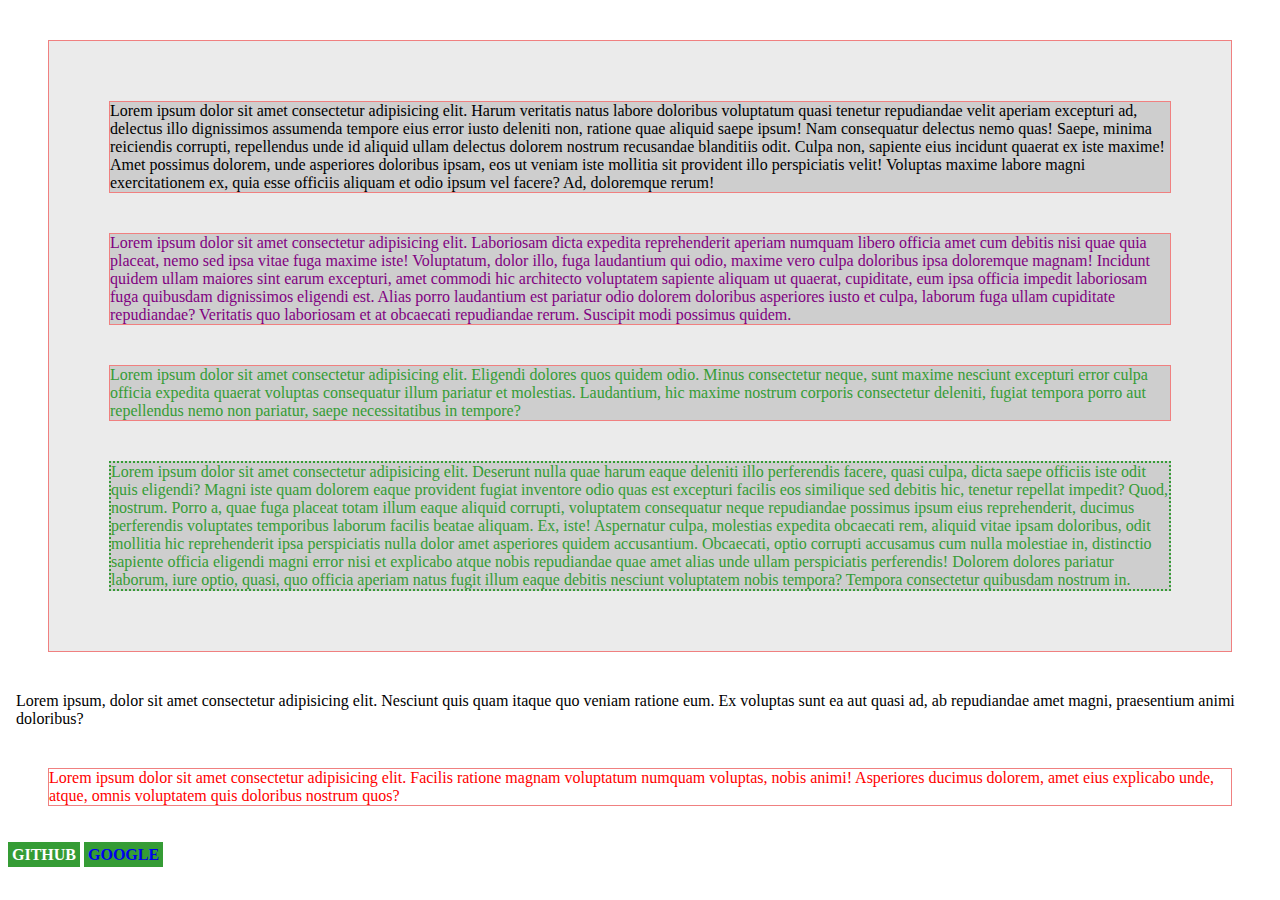
<file: classesAndSelectors.html>
<!DOCTYPE html>
<html lang="en">
<head>
    <link rel="stylesheet" href="classesandselectors.css">
    <title>Document</title>
</head>
<body>
    
    <div id="content">

        <p>Lorem ipsum dolor sit amet consectetur adipisicing elit. Harum veritatis natus labore doloribus voluptatum quasi tenetur repudiandae velit aperiam excepturi ad, delectus illo dignissimos assumenda tempore eius error iusto deleniti non, ratione quae aliquid saepe ipsum! Nam consequatur delectus nemo quas! Saepe, minima reiciendis corrupti, repellendus unde id aliquid ullam delectus dolorem nostrum recusandae blanditiis odit. Culpa non, sapiente eius incidunt quaerat ex iste maxime! Amet possimus dolorem, unde asperiores doloribus ipsam, eos ut veniam iste mollitia sit provident illo perspiciatis velit! Voluptas maxime labore magni exercitationem ex, quia esse officiis aliquam et odio ipsum vel facere? Ad, doloremque rerum!</p>

        <p class="error">Lorem ipsum dolor sit amet consectetur adipisicing elit. Laboriosam dicta expedita reprehenderit aperiam numquam libero officia amet cum debitis nisi quae quia placeat, nemo sed ipsa vitae fuga maxime iste! Voluptatum, dolor illo, fuga laudantium qui odio, maxime vero culpa doloribus ipsa doloremque magnam! Incidunt quidem ullam maiores sint earum excepturi, amet commodi hic architecto voluptatem sapiente aliquam ut quaerat, cupiditate, eum ipsa officia impedit laboriosam fuga quibusdam dignissimos eligendi est. Alias porro laudantium est pariatur odio dolorem doloribus asperiores iusto et culpa, laborum fuga ullam cupiditate repudiandae? Veritatis quo laboriosam et at obcaecati repudiandae rerum. Suscipit modi possimus quidem.</p>

        <p class="success">Lorem ipsum dolor sit amet consectetur adipisicing elit. Eligendi dolores quos quidem odio. Minus consectetur neque, sunt maxime nesciunt excepturi error culpa officia expedita quaerat voluptas consequatur illum pariatur et molestias. Laudantium, hic maxime nostrum corporis consectetur deleniti, fugiat tempora porro aut repellendus nemo non pariatur, saepe necessitatibus in tempore?</p>

        <!-- separate multiple classes with a space -->
        <p class="success feedback">Lorem ipsum dolor sit amet consectetur adipisicing elit. Deserunt nulla quae harum eaque deleniti illo perferendis facere, quasi culpa, dicta saepe officiis iste odit quis eligendi? Magni iste quam dolorem eaque provident fugiat inventore odio quas est excepturi facilis eos similique sed debitis hic, tenetur repellat impedit? Quod, nostrum. Porro a, quae fuga placeat totam illum eaque aliquid corrupti, voluptatem consequatur neque repudiandae possimus ipsum eius reprehenderit, ducimus perferendis voluptates temporibus laborum facilis beatae aliquam. Ex, iste! Aspernatur culpa, molestias expedita obcaecati rem, aliquid vitae ipsam doloribus, odit mollitia hic reprehenderit ipsa perspiciatis nulla dolor amet asperiores quidem accusantium. Obcaecati, optio corrupti accusamus cum nulla molestiae in, distinctio sapiente officia eligendi magni error nisi et explicabo atque nobis repudiandae quae amet alias unde ullam perspiciatis perferendis! Dolorem dolores pariatur laborum, iure optio, quasi, quo officia aperiam natus fugit illum eaque debitis nesciunt voluptatem nobis tempora? Tempora consectetur quibusdam nostrum in.</p>

    </div>

    <p>Lorem ipsum, dolor sit amet consectetur adipisicing elit. Nesciunt quis quam itaque quo veniam ratione eum. Ex voluptas sunt ea aut quasi ad, ab repudiandae amet magni, praesentium animi doloribus?</p>

    <div class="error">Lorem ipsum dolor sit amet consectetur adipisicing elit. Facilis ratione magnam voluptatum numquam voluptas, nobis animi! Asperiores ducimus dolorem, amet eius explicabo unde, atque, omnis voluptatem quis doloribus nostrum quos?</div>
    <a href="https://www.github.com">Github</a>
    <a href="https://www.google.ca">Google</a>

</body>
</html>
</file>
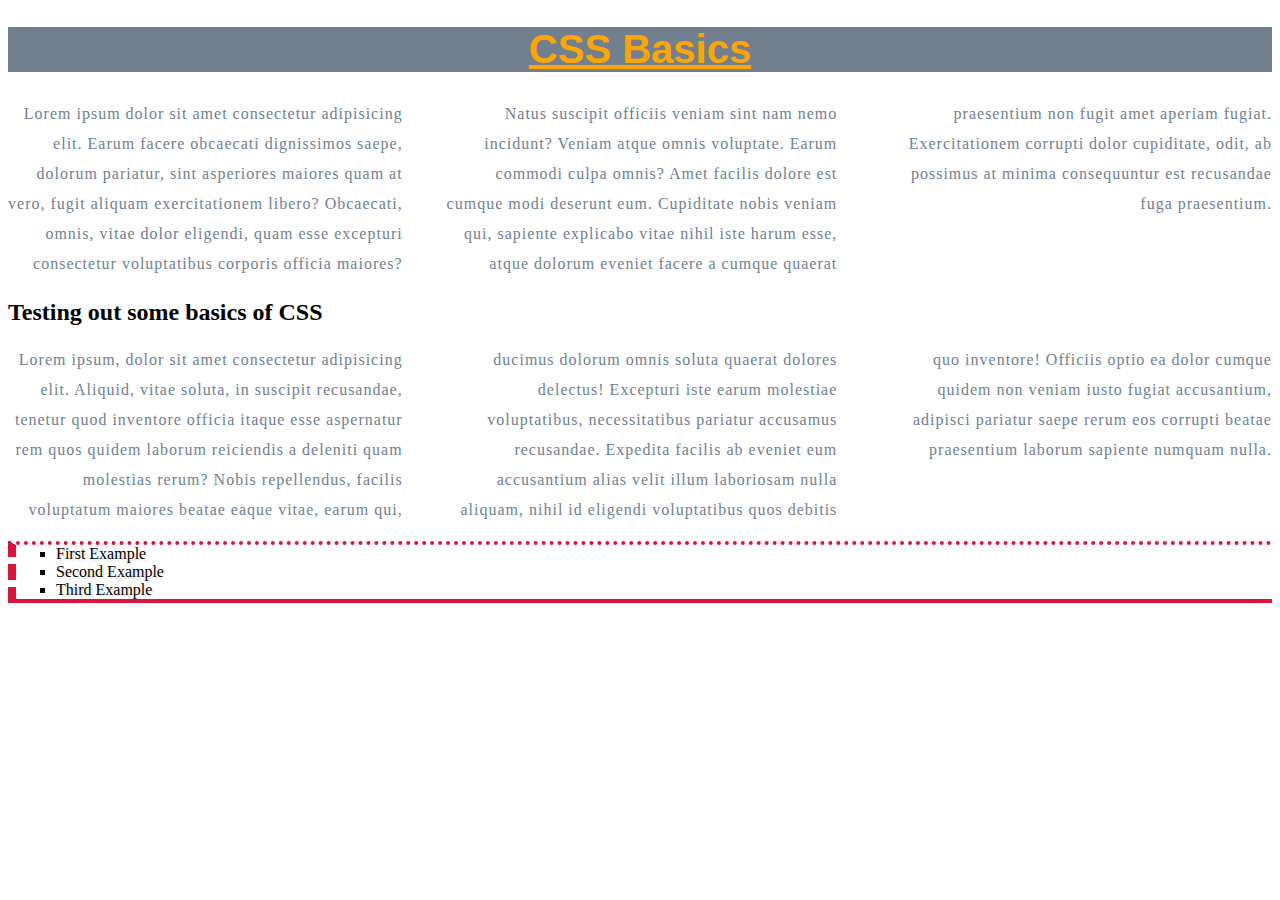
<file: cssBasics1.html>
<!DOCTYPE html>
<html lang="en">
<head>
    <!-- <style>
        h1{
            color: orange;
        }
        p{
            color: slategrey;
        }
    </style> -->
    <link rel="stylesheet" href="cssbasics.css">
    <title>CSS Basics</title>
</head>
<body>
    
    <h1>CSS Basics</h1>
    
    <p>Lorem ipsum dolor sit amet consectetur adipisicing elit. Earum facere obcaecati dignissimos saepe, dolorum pariatur, sint asperiores maiores quam at vero, fugit aliquam exercitationem libero? Obcaecati, omnis, vitae dolor eligendi, quam esse excepturi consectetur voluptatibus corporis officia maiores? Natus suscipit officiis veniam sint nam nemo incidunt? Veniam atque omnis voluptate. Earum commodi culpa omnis? Amet facilis dolore est cumque modi deserunt eum. Cupiditate nobis veniam qui, sapiente explicabo vitae nihil iste harum esse, atque dolorum eveniet facere a cumque quaerat praesentium non fugit amet aperiam fugiat. Exercitationem corrupti dolor cupiditate, odit, ab possimus at minima consequuntur est recusandae fuga praesentium.</p>

    <div>
        <h2>Testing out some basics of CSS</h2>
        
        <p>Lorem ipsum, dolor sit amet consectetur adipisicing elit. Aliquid, vitae soluta, in suscipit recusandae, tenetur quod inventore officia itaque esse aspernatur rem quos quidem laborum reiciendis a deleniti quam molestias rerum? Nobis repellendus, facilis voluptatum maiores beatae eaque vitae, earum qui, ducimus dolorum omnis soluta quaerat dolores delectus! Excepturi iste earum molestiae voluptatibus, necessitatibus pariatur accusamus recusandae. Expedita facilis ab eveniet eum accusantium alias velit illum laboriosam nulla aliquam, nihil id eligendi voluptatibus quos debitis quo inventore! Officiis optio ea dolor cumque quidem non veniam iusto fugiat accusantium, adipisci pariatur saepe rerum eos corrupti beatae praesentium laborum sapiente numquam nulla.</p>

        <ul>
            <li>First Example</li>
            <li>Second Example</li>
            <li>Third Example</li>
        </ul>

    </div>
    
</body>
</html>
</file>
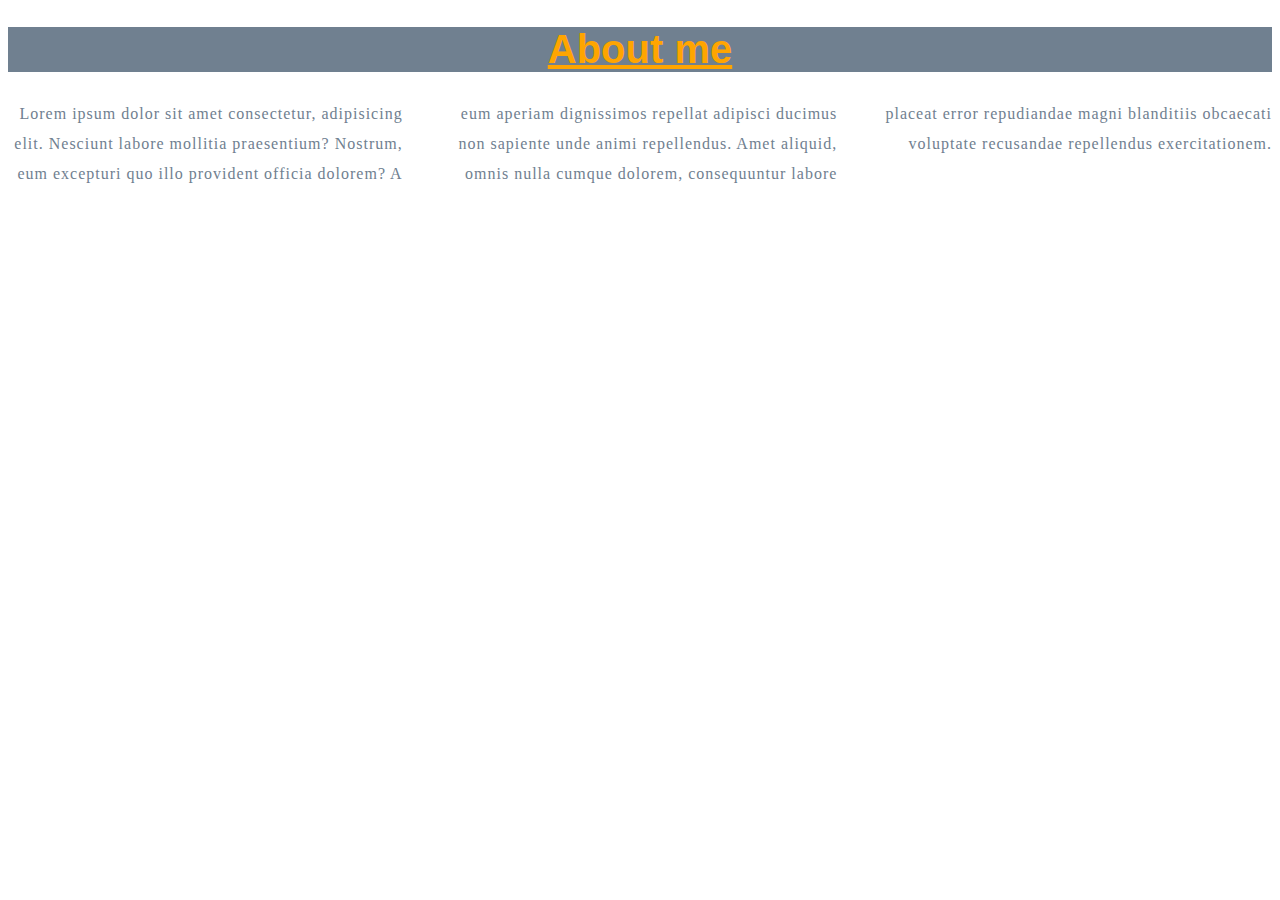
<file: cssBasics2.html>
<!DOCTYPE html>
<html lang="en">
<head>
    <link rel="stylesheet" href="cssbasics.css">

    <title>CSS Basics</title>
</head>
<body>
    
    <h1>About me</h1>

    <p>Lorem ipsum dolor sit amet consectetur, adipisicing elit. Nesciunt labore mollitia praesentium? Nostrum, eum excepturi quo illo provident officia dolorem? A eum aperiam dignissimos repellat adipisci ducimus non sapiente unde animi repellendus. Amet aliquid, omnis nulla cumque dolorem, consequuntur labore placeat error repudiandae magni blanditiis obcaecati voluptate recusandae repellendus exercitationem.</p>

</body>
</html>
</file>
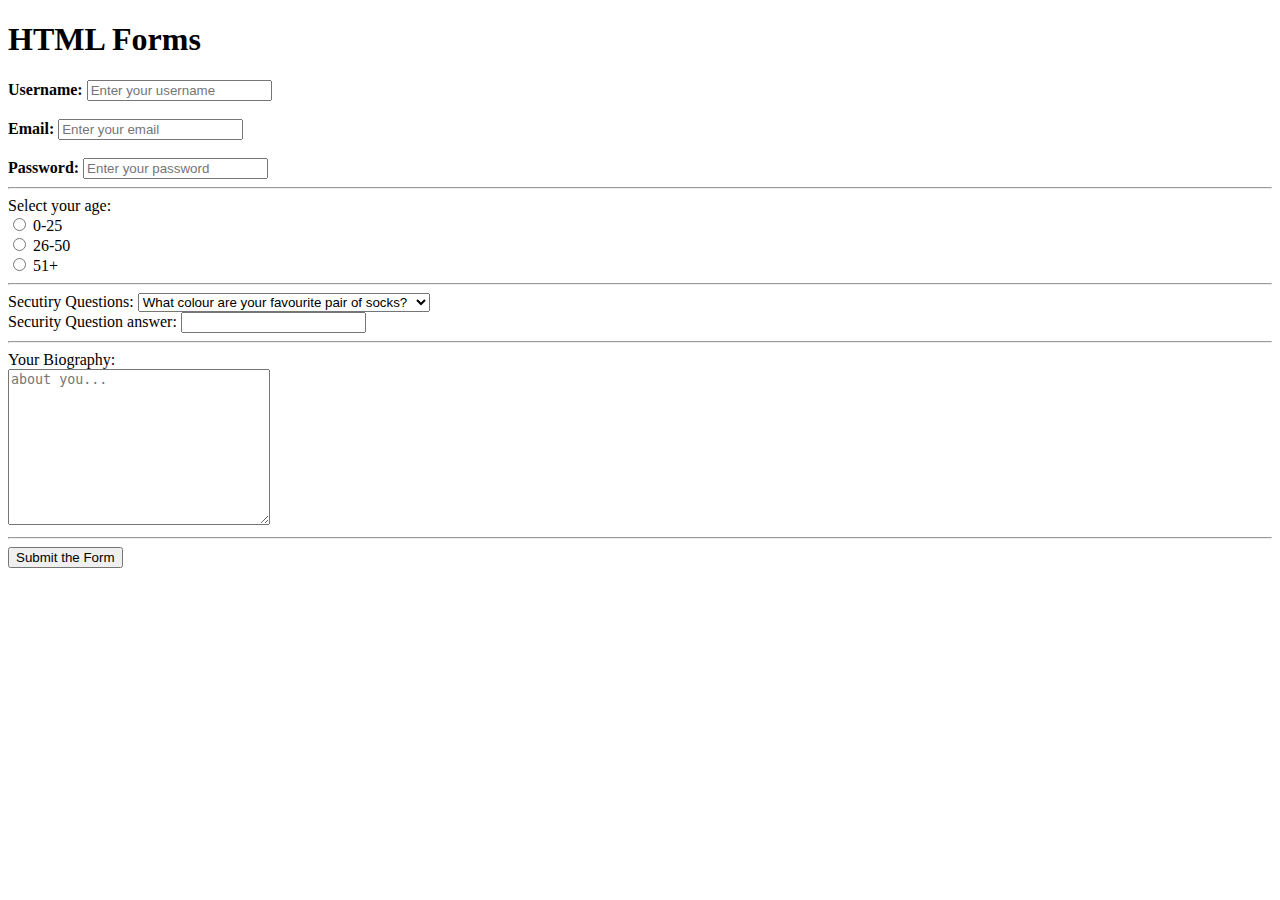
<file: forms.html>
<!DOCTYPE html>
<html lang="en">
<head>
    <title>HTML Forms</title>
</head>
<body>

    <h1>HTML Forms</h1>

    <form action="">
        <label for="username"><b>Username:</b></label>
        <input type="text" id="username" name="username" placeholder="Enter your username" required>
        <br><br>
        <label for="email"><b>Email:</b></label>
        <input type="email" id="email" name="email" placeholder="Enter your email" required>
        <br><br>
        <label for="password"><b>Password:</b></label>
        <input type="password" id="password" name="password" placeholder="Enter your password" required>

        <hr>
        
        <label for="radioform">Select your age:</label>
        <div id="radioform">
            <input type="radio" name="age" value="0-25" id="option1">
            <label for="option1">0-25</label>
            <br>
            <input type="radio" name="age" value="26-50" id="option2">
            <label for="option2">26-50</label>
            <br>
            <input type="radio" name="age" value="51+" id="option3">
            <label for="option3">51+</label>
        </div>

        <hr>

        <label for="select">Secutiry Questions:</label>
        <select name="select" id="select">
            <option value="q1">What colour are your favourite pair of socks?</option>
            <option value="q2">If you could be a vegetable, what would it be?</option>
            <option value="q3">What is your best ever security question?</option>
        </select>
        <br>
        <label for="answer">Security Question answer:</label>
        <input type="text" id="answer">

        <hr>

        <label for="biography">Your Biography:</label>
        <br>
        <textarea name="biography" id="biography" cols="30" rows="10" placeholder="about you..."></textarea>

        <hr>

        <input type="submit" value="Submit the Form">
    </form>
</body>
</html>
</file>
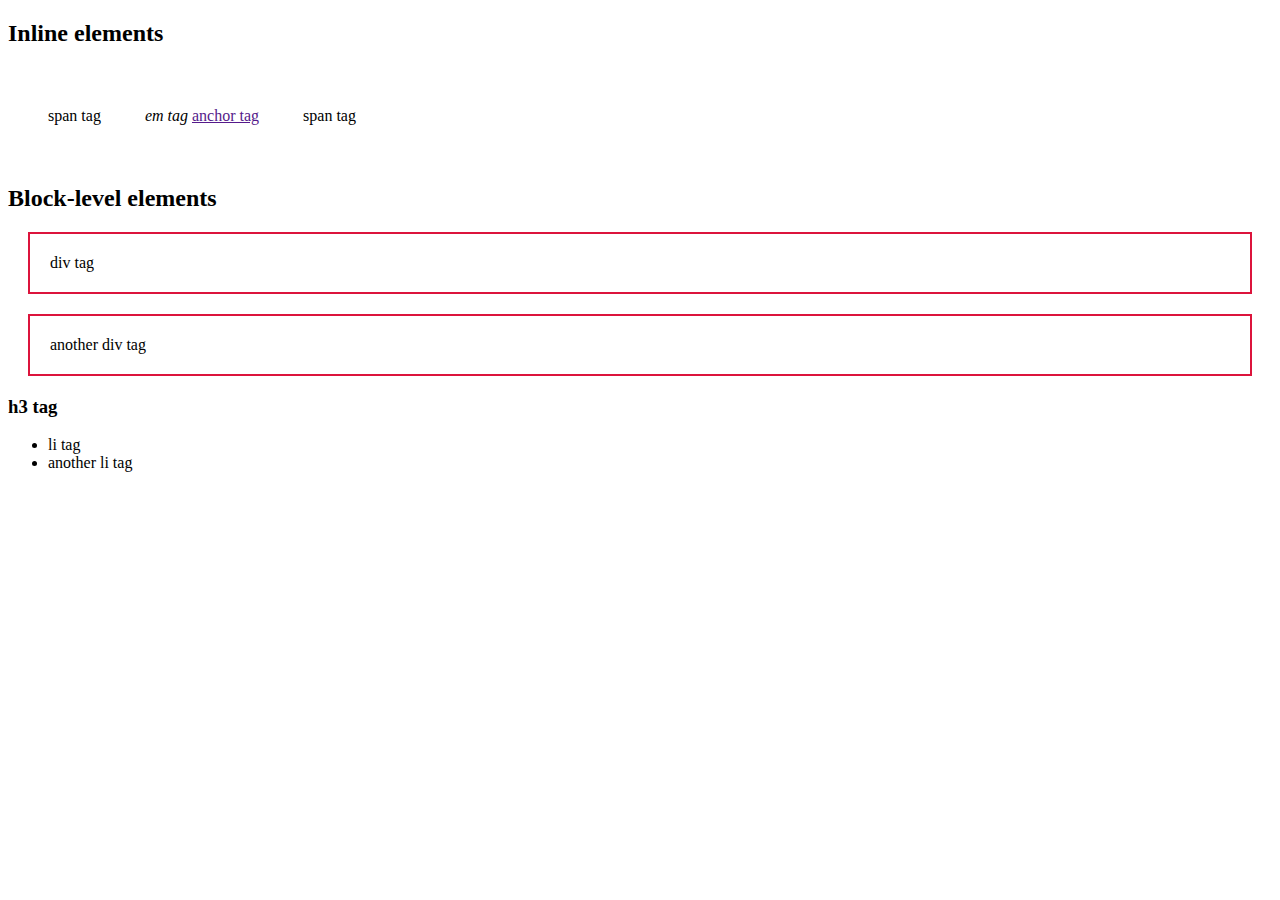
<file: inlineWithCSS.html>
<!DOCTYPE html>
<html lang="en">
<head>
    <link rel="stylesheet" href="inlinewithcss.css">
    <title>CSS Basics</title>
</head>
<body>
    
    <h2>Inline elements</h2>

    <span>span tag</span>
    <em>em tag</em>
    <a href="">anchor tag</a>
    <span>span tag</span>

    <h2>Block-level elements</h2>

    <div>div tag</div>
        <div>another div tag</div>
        <h3>h3 tag</h3>
        <ul>
            <li>li tag</li>
            <li>another li tag</li>
        </ul>
    </div>
    
</body>
</html>
</file>
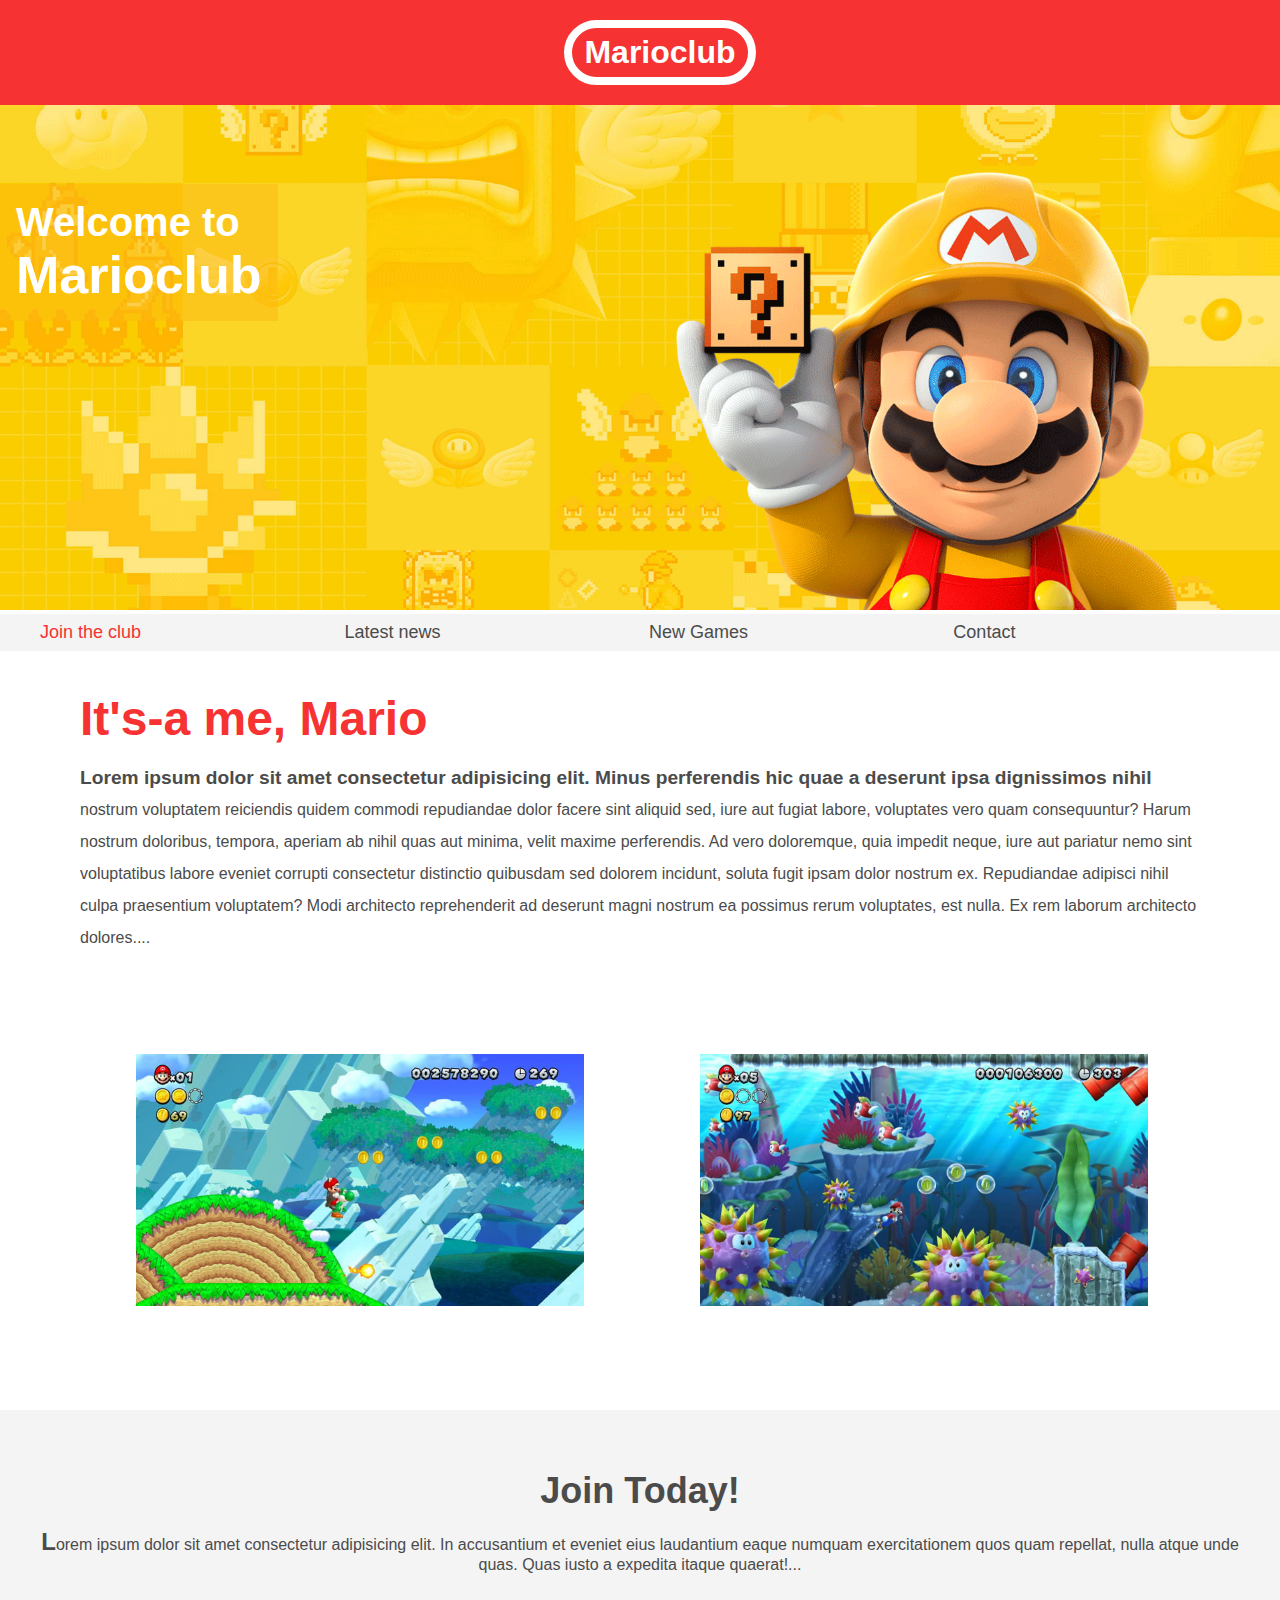
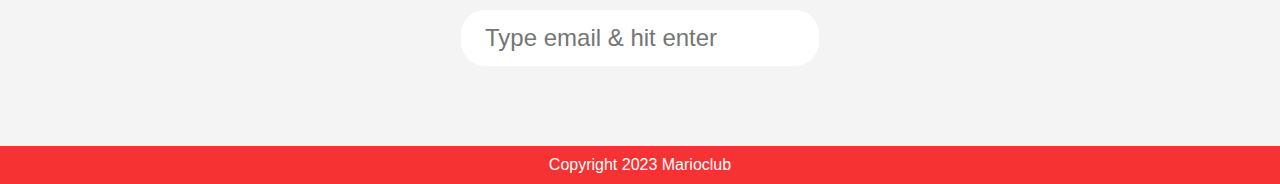
<file: marioclub.html>
<!DOCTYPE html>
<html lang="en">
<head>
    <meta name="viewport" content="width=device-width, initial-scale=1.0">
    <link rel="stylesheet" href="marioclub.css">
    <title>Marioclub</title>
</head>
<body>
    
    <header>
        <h1>Marioclub</h1>
    </header>
    <section class="banner">
        <img src="MarioclubImg/banner.png" alt="marioclub welcome banner">
        <div class="welcome">
            <h2>Welcome to <br><span>Marioclub</span></h2>
        </div>
    </section>
    <nav class="main-nav">
        <ul>
            <li><a href="/join.html" class="join">Join the club</a></li>
            <li><a href="/news.html">Latest news</a></li>
            <li><a href="/games.html">New Games</a></li>
            <li><a href="/contact.html">Contact</a></li>
        </ul>
    </nav>

    <main>
        <article>
            <h2>It's-a me, Mario</h2>
            <p>Lorem ipsum dolor sit amet consectetur adipisicing elit. Minus perferendis hic quae a deserunt ipsa dignissimos nihil nostrum voluptatem reiciendis quidem commodi repudiandae dolor facere sint aliquid sed, iure aut fugiat labore, voluptates vero quam consequuntur? Harum nostrum doloribus, tempora, aperiam ab nihil quas aut minima, velit maxime perferendis. Ad vero doloremque, quia impedit neque, iure aut pariatur nemo sint voluptatibus labore eveniet corrupti consectetur distinctio quibusdam sed dolorem incidunt, soluta fugit ipsam dolor nostrum ex. Repudiandae adipisci nihil culpa praesentium voluptatem? Modi architecto reprehenderit ad deserunt magni nostrum ea possimus rerum voluptates, est nulla. Ex rem laborum architecto dolores.</p>
        </article>
        <ul class="images">
            <li><img src="MarioclubImg/thumb-1.png" alt="mario thumb 1"></li>
            <li><img src="MarioclubImg/thumb-2.png" alt="mario thumb 2"></li>
        </ul>
    </main>
    <section class="joinSection">
        <h2>Join Today!</h2>
        <p>Lorem ipsum dolor sit amet consectetur adipisicing elit. In accusantium et eveniet eius laudantium eaque numquam exercitationem quos quam repellat, nulla atque unde quas. Quas iusto a expedita itaque quaerat!</p>
        <form action="">
            <input type="email" name="email" placeholder="Type email & hit enter" required>
        </form>
    </section>
    <footer>
        <span class="copyright">
            Copyright 2023 Marioclub
        </span>
    </footer>
</body>
</html>
</file>
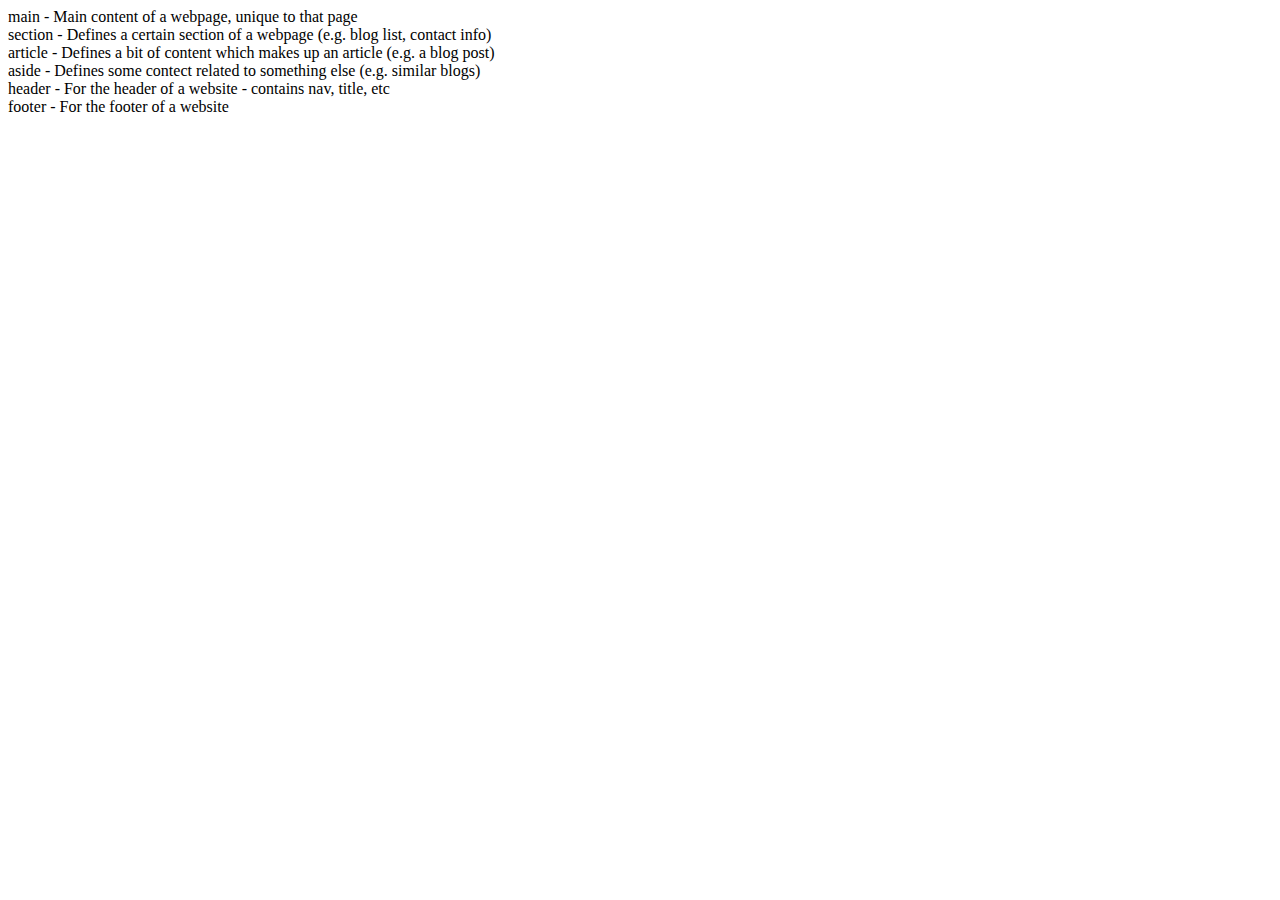
<file: semanticTags.html>
<!DOCTYPE html>
<html lang="en">
<head>
    <title>Semantic Tags</title>
</head>
<body>
    <main>
        main - Main content of a webpage, unique to that page
    </main>
    <section>
        section - Defines a certain section of a webpage (e.g. blog list, contact info)
    </section>
    <article>
        article - Defines a bit of content which makes up an article (e.g. a blog post)
    </article>
    <aside>
        aside - Defines some contect related to something else (e.g. similar blogs)
    </aside>
    <header>
        header - For the header of a website - contains nav, title, etc
    </header>
    <footer>
        footer - For the footer of a website
    </footer>
</body>
</html>
</file>
<file: classesandselectors.css>
.error{ /* Only grab p with error, otherwise just .error */
    color: red;
}
p.success{
    color: #359c35;
}
p.success.feedback{
    border: 2px dotted #359c35;
}
#content{
    background-color: #ebebeb;
    padding: 20px
}
div p{
    background-color: rgba(0, 0, 0, 0.123);
}
div .error{
    color: purple;
}
/* look for every tag with the attribute in the [] */
a[href]{
    background-color: #359c35;
    padding: 4px;
    text-decoration: none;
    font-weight: bold;
    text-transform: uppercase;
}
/* use the full href="https://www.github.com", or shorthand as shown below to style any href with that content. Use $ instead of * to target if it ends with the content.*/
a[href*="github"]{
    color: white;
}

/* Force inheritance */
div{
    border: 1px solid lightcoral;
    margin: 40px;
}
p{
    border: inherit;
    margin: inherit;
}
</file>
<file: cssbasics.css>
h1{
    color: orange;
    background-color: slategrey;
    font-size: 40px;
    text-decoration: underline;
    font-family: Arial, Helvetica, sans-serif;
    text-align: center;
}
p{
    color: slategrey;
    text-align: right;
    line-height: 30px;
    letter-spacing: 1px;
    column-count: 3; /* Separate the paragraph into columns */
    column-gap: 40px; /* Gap between columns */
}
ul{
    /* border-style: solid;
    border-width: 4px;
    border-color: crimson; */
    /* border: 4px solid crimson; */
    border-bottom: 4px solid crimson;
    border-left: 8px dashed crimson;
    border-top: 4px dotted crimson;
}
li{
    list-style-type: square; /* discs are default*/
    text-shadow: 2px 2px rgba(0, 0, 0, 0.103);
}
</file>
<file: inlinewithcss.css>
span{
    display: inline-block; /* Treat it as a block for padding/margin */
    margin: 20px;
    padding: 20px;
}
div{
    /* display: inline; */
    border: 2px solid crimson;
    margin: 20px;
    padding: 20px;
}
</file>
<file: marioclub.css>
body, ul, li, h1, h2, a{
    margin: 0;
    padding: 0;
    font-family: Arial, Helvetica, sans-serif;
} /* CSS reset */

header{
    background-color: #F63232;
    padding: 20px;
    text-align: center;
    position: fixed;
    width: 100%;
    z-index: 1;
    top: 0;
    left: 0;
}
header h1{
    color: white;
    border: 8px solid white;
    padding: 6px 12px;
    display: inline-block;
    border-radius: 36px;
}
.banner{
    position: relative;
}
.banner img{
    max-width: 100%;
}
.banner .welcome{
    background-color: #feb81481;
    color: white;
    padding: 16px;
    position: absolute;
    left: 0;
    top: 30%;
}

.banner h2{
    font-size: 2rem;
}
.banner h2 span{
    font-size: 1.3em; /* 1.3x parent size */
}
nav{
    background-color: #f4f4f4;
    padding: 8px;
    position: sticky;
    top:100px;
}
nav ul{
    white-space: nowrap;
    max-width: 1200px;
    margin: 0 auto;
}
nav li{
    width: 25%;
    display: inline-block;
    font-size: 24px;
}

nav li a{
    text-decoration: none;
    color: #4b4b4b;
}
nav li a.join{
    color: #F63232;
}
main{
    max-width: 100%;
    width: 1200px;
    margin: 40px auto;
    padding: 0 40px;
    /* To prevent padding from extending the content beyond the desired width */
    box-sizing: border-box;
}
article h2{
    color: #F63232;
    font-size: 48px;
}
article p{
    line-height: 2em;
    color: #4b4b4b;
}
.images{
    text-align: center;
    margin: 80px 0;
    white-space: nowrap;
}
.images li{
    display: inline-block;
    width: 40%;
    margin: 20px 5%;
}
.images li img{
    max-width: 100%;
}
.joinSection{
    background: #f4f4f4;
    text-align: center;
    padding: 60px 20px;
    color: #4b4b4b;
}
.joinSection h2{
    font-size: 36px;
}
form input{
    margin: 20px 0;
    padding: 10px 20px;
    font-size: 24px;
    border-radius: 24px;
    border: 4px solid white;
}
footer{
    background: #F63232;
    color: white;
    padding: 10px;
    text-align: center;
}
/* Pseudo classes */
nav li a:hover{
    text-decoration: underline;
}
.images li:hover{
    position: relative;
    top: -4px;
}
form input:focus{
    border: 4px dashed #4b4b4b;
    outline: none;
}
form input:valid{
    border: 4px solid #71d300;
}
article p::first-line{
    font-weight: bold;
    font-size: 1.2em;
}
.joinSection p::first-letter{
    font-size: 1.5em;
    font-weight: bold;
}
p::selection{
    background-color: #F63232;
    color: white;
}
p::after{
    content: "...";
}

/*  Responsive queries */
/* apply only when less than 1400 px */
@media screen and (max-width: 1400px) {
    .banner .welcome h2{
        font-size: 40px;
    }
    nav li{
        font-size: 18px;
    }
}
@media screen and (max-width: 960px) {
    .banner .welcome h2{
        font-size: 30px;
    }
}
@media screen and (max-width: 700px) {
    .banner .welcome{
        background-color: #feb814;
        position: relative;
        padding: 8px;
    }
    .banner .welcome br{
        display: none;
    }
    .banner .welcome h2{
        font-size: 20px;
    }
    .banner .welcome span{
        font-size: 1em;
    }
    .images li{
        width: 100%;
        margin: 20% auto;
        display: block;
    }
}
@media screen and (max-width: 560px){
    nav li{
        font-size: 20px;
        display: block;
        width: 100%;
        margin: 12px 0;
    }
    header{
        position: relative;
    }
    nav{
        top: 0px;

    }
}
</file>
